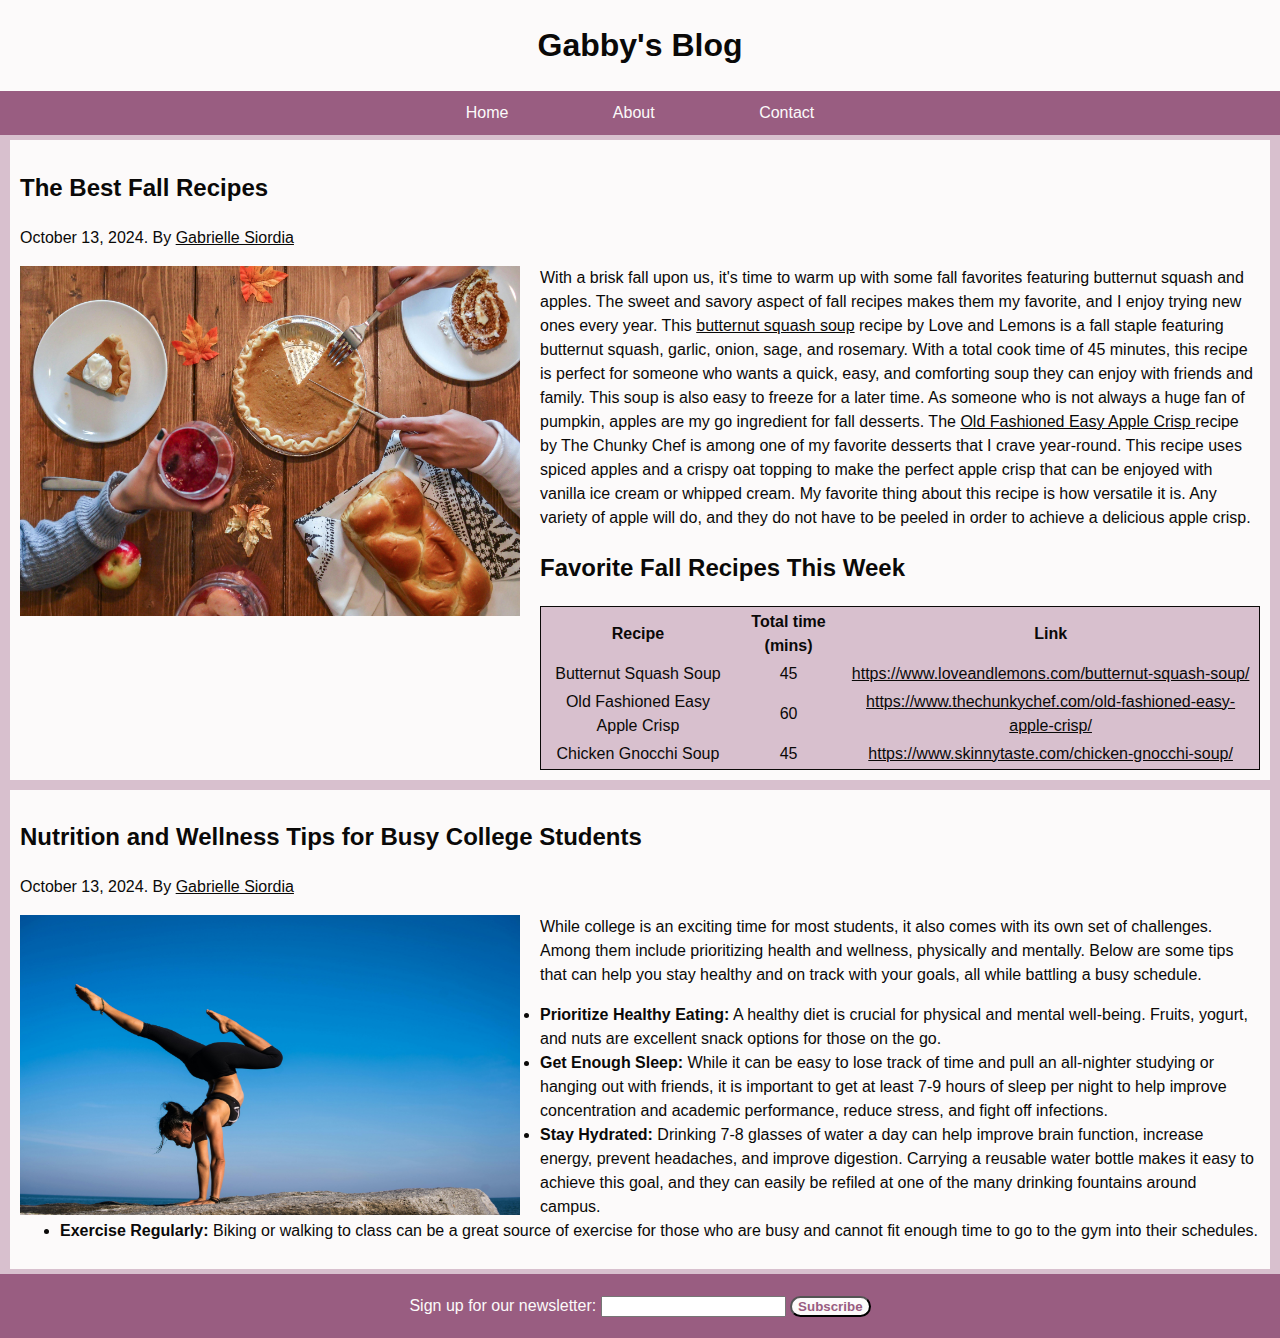
<file: index.html>
<!DOCTYPE html>
<html lang="en">
<head>
    <link rel="stylesheet" type="text/css" href="style.css">
    <meta charset="UTF-8">
    <meta name="viewport" content="width=device-width, initial-scale=1.0">
    <meta name="author" content="Gabrielle Siordia">
    <meta name="keywords" content="recipes, health, food, wellness">
    <title>Gabbys Blog</title>
</head>
<body>
  <header>
    <h1>Gabby's Blog</h1>
   </header>
  <div class="navigation">
    <a href="index.html">Home</a>
    <a href="about.html">About</a>
    <a href="contact.html">Contact</a>
  </div>
<div class="flexbox">
  <div>
    <section id="blog">
      <article>
        <h2>The Best Fall Recipes</h2>
        <p><time datetime="2024-10-13 13:00">October 13, 2024</time>. By <a href="about.html">Gabrielle Siordia</a></p>
        <p><img src="images/food.jpg" alt="Pumpkin Pie" width="500" height="350">With a brisk fall upon us, it's time to warm up with some fall favorites featuring butternut squash and apples. The sweet and savory aspect of fall recipes makes them my favorite, and I enjoy trying new ones every year. This <a href="https://www.loveandlemons.com/butternut-squash-soup/">butternut squash soup</a> recipe by Love and Lemons is a fall staple featuring butternut squash, garlic, onion, sage, and rosemary. With a total cook time of 45 minutes, this recipe is perfect for someone who wants a quick, easy, and comforting soup they can enjoy with friends and family. This soup is also easy to freeze for a later time. As someone who is not always a huge fan of pumpkin, apples are my go ingredient for fall desserts. The <a href="https://www.thechunkychef.com/old-fashioned-easy-apple-crisp/">Old Fashioned Easy Apple Crisp </a>recipe by The Chunky Chef is among one of my favorite desserts that I crave year-round. This recipe uses spiced apples and a crispy oat topping to make the perfect apple crisp that can be enjoyed with vanilla ice cream or whipped cream. My favorite thing about this recipe is how versatile it is. Any variety of apple will do, and they do not have to be peeled in order to achieve a delicious apple crisp.</p>
        <h2>Favorite Fall Recipes This Week</h2>
        <table>
          <tr>
            <th>Recipe</th>
            <th>Total time (mins)</th>
            <th>Link</th>
          </tr>
          <tr>
            <td>Butternut Squash Soup</td>
            <td>45</td>
            <td><a href="https://www.loveandlemons.com/butternut-squash-soup/">https://www.loveandlemons.com/butternut-squash-soup/</a></td>
          </tr>
          <tr>
            <td>Old Fashioned Easy Apple Crisp</td>
            <td>60</td>
            <td><a href="https://www.thechunkychef.com/old-fashioned-easy-apple-crisp/">https://www.thechunkychef.com/old-fashioned-easy-apple-crisp/</a></td>
          </tr>
          <tr>
            <td>Chicken Gnocchi Soup</td>
            <td>45</td>
            <td><a href="https://www.skinnytaste.com/chicken-gnocchi-soup/">https://www.skinnytaste.com/chicken-gnocchi-soup/</a></td>
          </tr>
        </table>
      </article>
    </section>
  </div>
  <div>
    <article>
      <h2>Nutrition and Wellness Tips for Busy College Students</h2>
      <p><time datetime="2024-10-13 13:00">October 13, 2024</time>. By <a href="about.html">Gabrielle Siordia</a></p>
      <img src="images/yoga.jpg" alt="Girl doing yoga" width="500" height="300">
      <p>While college is an exciting time for most students, it also comes with its own set of challenges. Among them include prioritizing health and wellness, physically and mentally. Below are some tips that can help you stay healthy and on track with your goals, all while battling a busy schedule.</p>
      <ul>
        <li><b>Prioritize Healthy Eating:</b> A healthy diet is crucial for physical and mental well-being. Fruits, yogurt, and nuts are excellent snack options for those on the go.</li>
        <li><b>Get Enough Sleep:</b> While it can be easy to lose track of time and pull an all-nighter studying or hanging out with friends, it is important to get at least 7-9 hours of sleep per night to help improve concentration and academic performance, reduce stress, and fight off infections.</li>
        <li><b>Stay Hydrated:</b> Drinking 7-8 glasses of water a day can help improve brain function, increase energy, prevent headaches, and improve digestion. Carrying a reusable water bottle makes it easy to achieve this goal, and they can easily be refiled at one of the many drinking fountains around campus.</li>
        <li><b>Exercise Regularly:</b> Biking or walking to class can be a great source of exercise for those who are busy and cannot fit enough time to go to the gym into their schedules.</li>
      </ul>
    </article>
  </div>
</div>
<div class="newsletter">
  <form>
    <label>Sign up for our newsletter:
      <input type="text">
    </label>
    <button>Subscribe</button>
  </form>
</div>
</body>
</html>
</file>
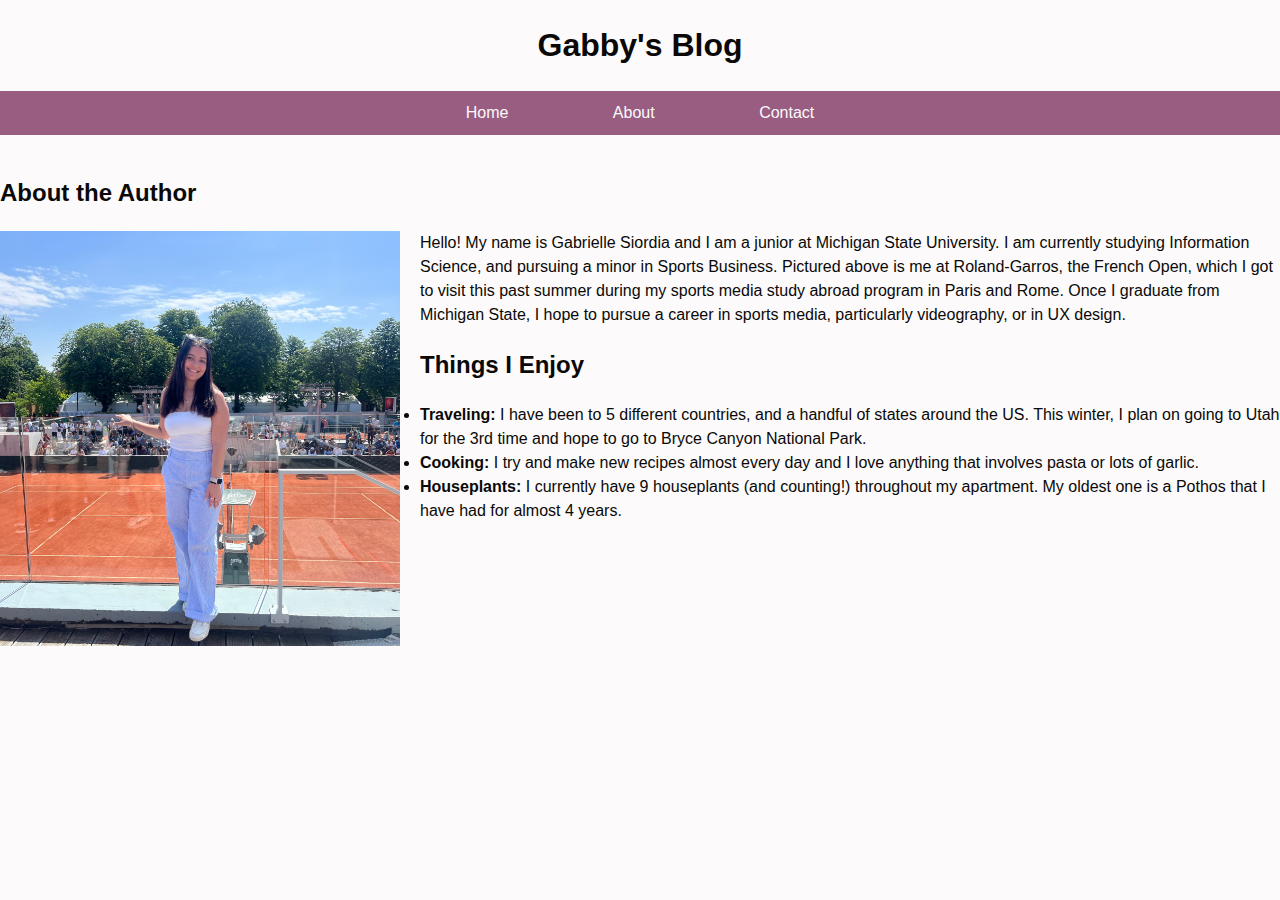
<file: about.html>
<!DOCTYPE html>
<html lang="en">
<head>
    <link rel="stylesheet" type="text/css" href="style.css">
    <meta charset="UTF-8">
    <meta name="viewport" content="width=device-width, initial-scale=1.0">
    <title>About</title>
</head>
<body>
  <header>
    <h1>Gabby's Blog</h1>
  </header>
  <div class="navigation">
    <a href="index.html">Home</a>
    <a href="about.html">About</a>
    <a href="contact.html">Contact</a>
  </div>
  <div class="about">
    <h2>About the Author</h2>
    <img src="images/about.jpg" alt="Picture of the author" width="400" height="415">
    <p>Hello! My name is Gabrielle Siordia and I am a junior at Michigan State University. I am currently studying Information Science, and pursuing a minor in Sports Business. Pictured above is me at Roland-Garros, the French Open, which I got to visit this past summer during my sports media study abroad program in Paris and Rome. Once I graduate from Michigan State, I hope to pursue a career in sports media, particularly videography, or in UX design. </p>
    <h2>Things I Enjoy</h2>
    <ul>
      <li><b>Traveling:</b> I have been to 5 different countries, and a handful of states around the US. This winter, I plan on going to Utah for the 3rd time and hope to go to Bryce Canyon National Park.</li>
      <li><b>Cooking:</b> I try and make new recipes almost every day and I love anything that involves pasta or lots of garlic.</li>
      <li><b>Houseplants:</b> I currently have 9 houseplants (and counting!) throughout my apartment. My oldest one is a Pothos that I have had for almost 4 years.</li>
    </ul>
  </div>
</body>
</html>
</file>
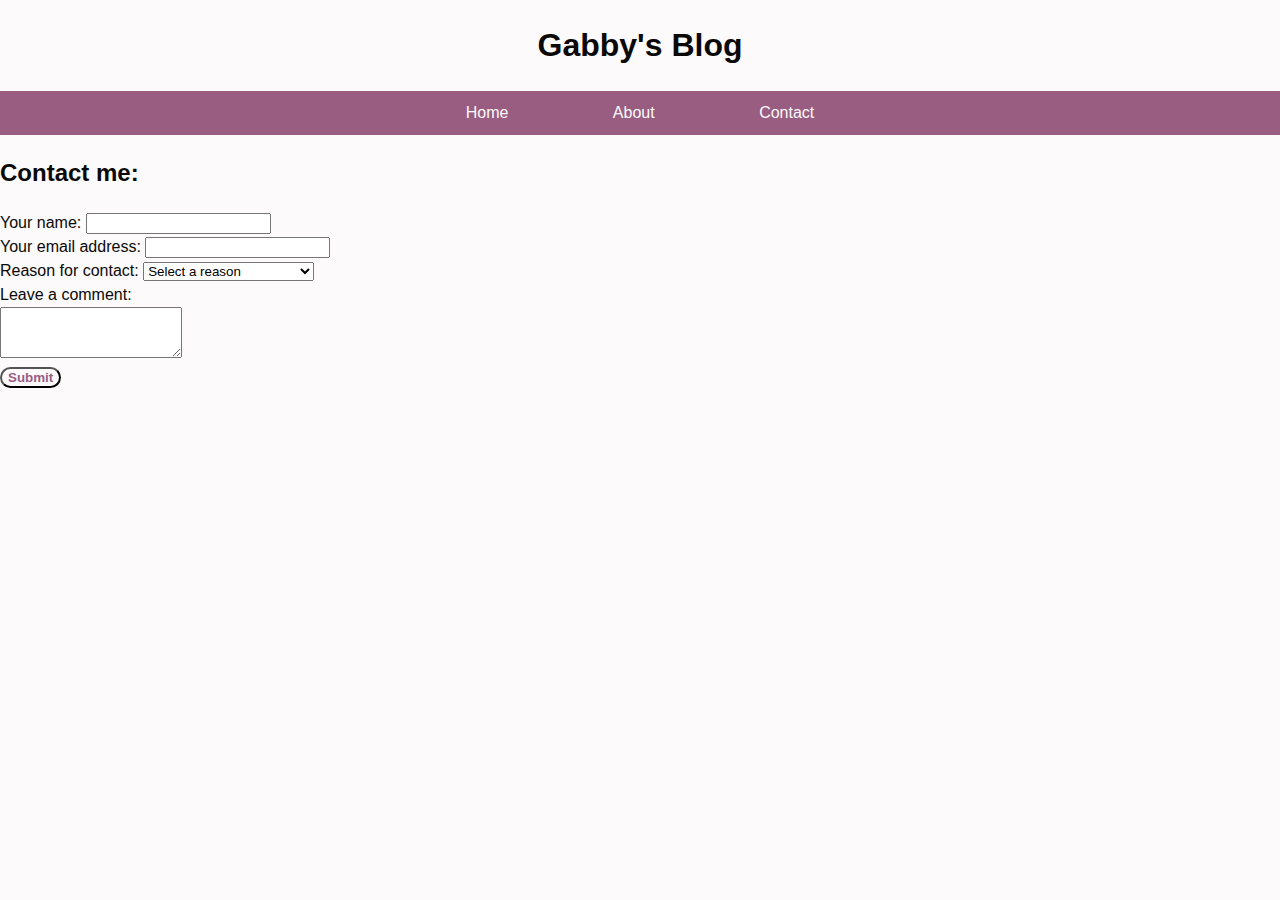
<file: contact.html>
<!DOCTYPE html>
<html lang="en">
<head>
    <link rel="stylesheet" type="text/css" href="style.css">
    <meta charset="UTF-8">
    <meta name="viewport" content="width=device-width, initial-scale=1.0">
    <title>Contact</title>
</head>
<body>
    <header>
        <h1>Gabby's Blog</h1>
    </header>
    <div class="navigation">
        <a href="index.html">Home</a>
        <a href="about.html">About</a>
        <a href="contact.html">Contact</a>
   </div>
    <h2>Contact me:</h2>
    <div class="contact">
    <form>
        <label>Your name:
            <input type="text">
        </label><br>
        <label>Your email address:
            <input type="email">
        </label><br>
        <label>Reason for contact:
            <select>
                <option value="reason0">Select a reason</option>
                <option value="reason1">Saying hi</option>
                <option value="reason2">Looking for a contractor</option>
                <option value="reason1">Interested in an interview</option>
            </select>
        </label><br>
        <label>Leave a comment:<br>
            <textarea rows="3"></textarea>
        </label><br>
        <button>Submit</button>
    </form>
    </div> 
</body>
</html>
</file>
<file: style.css>
body {
    background-color: #FCFAFA;
    font-family: Arial, Helvetica, sans-serif;
    color: #0A0908;
    line-height: 1.5;
    padding: 0px;
    margin: 0px;
  }


h1 {
  text-align: center;
}

a {
  text-decoration: underline;
  color: #0A0908;
}

a:hover {
  color: #995D81;
}
.navigation {
  background-color: #995D81;
  position: sticky;
  top: 0;
  width: 100%;
  text-align: center;
  padding: 10px 0px;
}
.navigation a {
  color: #FCFAFA;
  padding: 50px;
  text-decoration: none;
}

.navigation a:hover {
  color: #D8C0CE;
}

.about {
  padding-top: 20px;
}

.newsletter {
  background-color: #995D81;
  color: #FCFAFA;
  text-align: center;
  padding: 20px;
}

img {
  float: left;
  margin-right: 20px;
}

article {
  padding: 10px;
}

button {
  border-radius: 25px;
  background-color: #FCFAFA;
  font-weight: bold;
  color: #995D81;
}

table {
  text-align: center;
  background-color: #D8C0CE;
  border: 1px solid;
}

.flexbox {
  display:flex;
  flex-direction: column;
  background-color: #D8C0CE;

}

.flexbox div {
  background-color: #FCFAFA;
  margin: 5px 10px;
}
</file>
